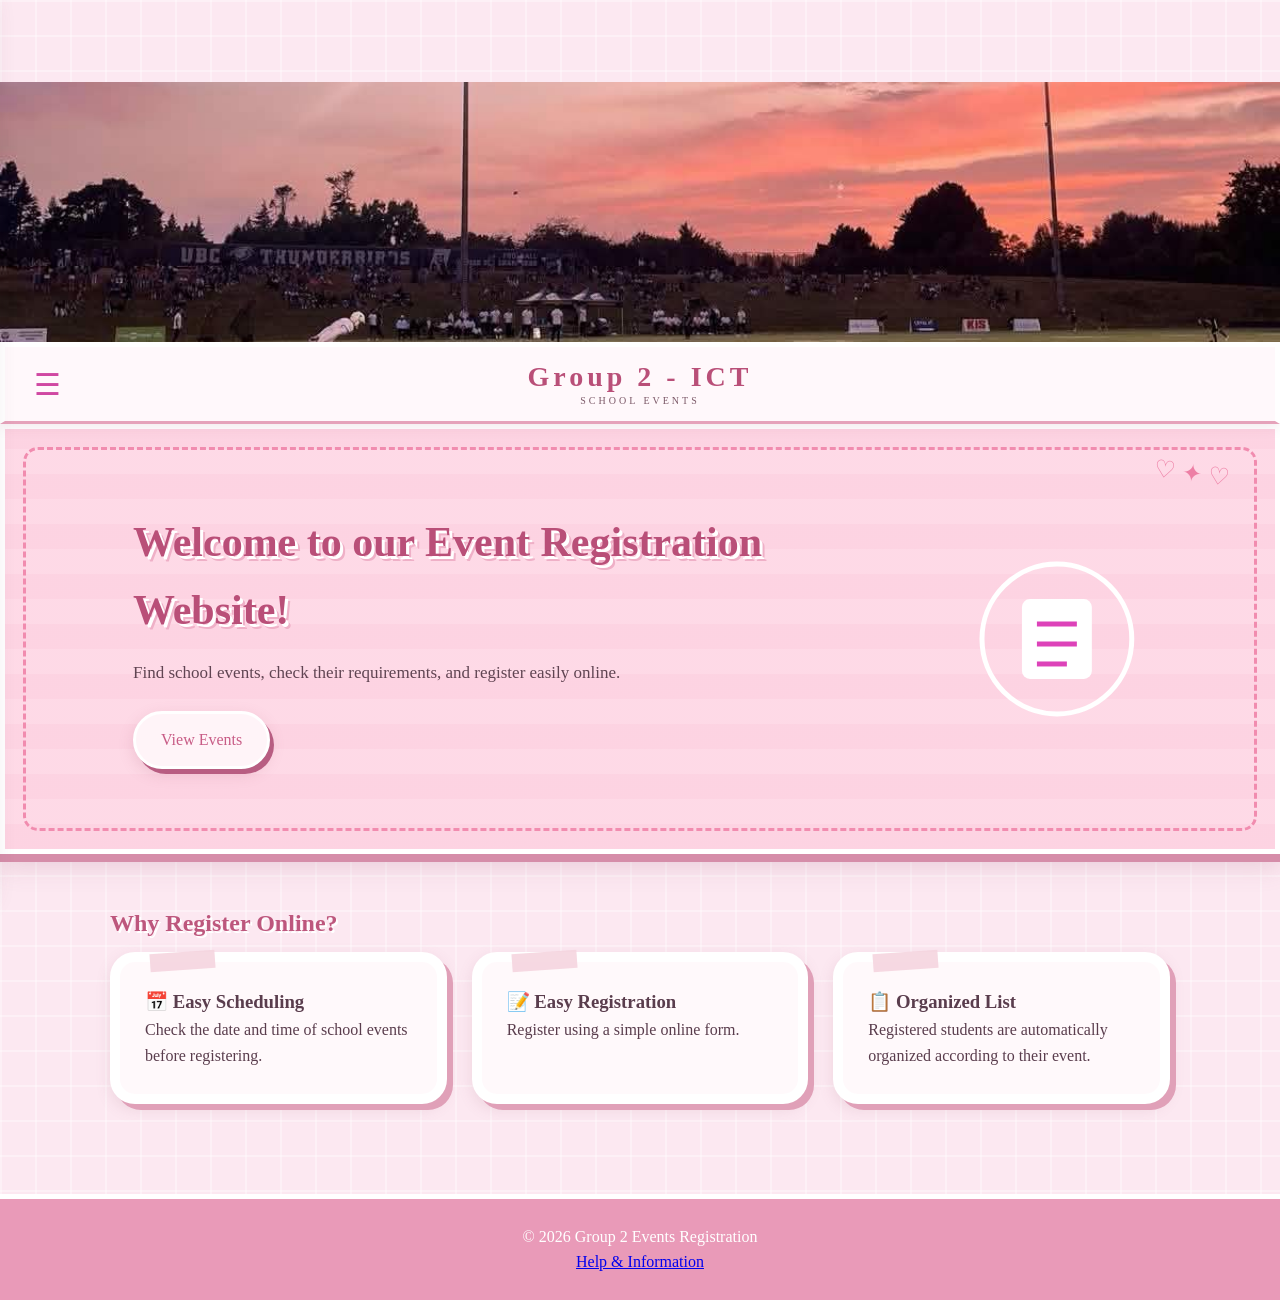
<file: index.html>
<!DOCTYPE html>
<html lang="en">
<head>
<meta charset="UTF-8">
<meta name="viewport" content="width=device-width, initial-scale=1.0">

    <title>ASKI Events | Home</title>

    <link rel="stylesheet" href="style.css">

    <!-- jQuery -->
    <script src="https://code.jquery.com/jquery-3.7.1.min.js"></script>
</head>

<body>
<div class="site-banner">
    <img src="images/2b27cf37-dbe0-4c41-95f7-f5b053ec66d8.jpg" class="header-image">
    </div>
<header class="top-header">
    <!-- MENU BUTTON -->
    <button class="menu-btn" onclick="toggleMenu()">
        ☰
    </button>

    <!-- LOGO -->
    <div class="site-logo">
        <h1>Group 2 - ICT </h1>
        <span>SCHOOL EVENTS</span>
    </div>

</header>
<!-- SIDE MENU -->
<nav id="sideMenu" class="side-menu">

    <div class="menu-title">
        <span>MENU</span>

        <button class="close-btn" onclick="toggleMenu()">
            ×
        </button>
    </div>

    <a href="index.html" onclick="closeMenu()">
        🏠 HOME
    </a>

    <a href="events.html" onclick="closeMenu()">
        🎈EVENTS
    </a>

    <a href="registered.html" onclick="closeMenu()">
        📋 REGISTERED LIST
    </a>

    <a href="coordinators.html" onclick="closeMenu()">
        🔎 EVENT COORDINATORS
    </a>

     <a href="about.html" onclick="closeMenu()">
        🧷 ABOUT
    </a>

</nav>


<!-- DARK OVERLAY -->

<div id="menuOverlay"
     class="menu-overlay"
     onclick="closeMenu()">
</div>

<main>

    <section class="hero">

        <div>
            <h2>Welcome to our Event Registration Website!</h2>

            <p>
                Find school events, check their requirements,
                and register easily online.
            </p>

            <a href="events.html" class="btn">
                View Events
            </a>
        </div>

    
        <!-- SVG requirement -->
        <svg width="180" height="180" viewBox="0 0 180 180">

            <circle cx="90" cy="90" r="75"
                    fill="none"
                    stroke="white"
                    stroke-width="5"/>

            <rect x="55" y="50"
                  width="70"
                  height="80"
                  rx="8"
                  fill="white"/>

            <line x1="70" y1="75"
                  x2="110" y2="75"
                  stroke="#dd43b9"
                  stroke-width="5"/>

            <line x1="70" y1="95"
                  x2="110" y2="95"
                  stroke="#dd43b9"
                  stroke-width="5"/>

            <line x1="70" y1="115"
                  x2="100" y2="115"
                  stroke="#dd43b9"
                  stroke-width="5"/>

        </svg>

    </section>


    <section class="section">

        <h2>Why Register Online?</h2>

        <div class="cards">

            <div class="info-card">
                <h3>📅 Easy Scheduling</h3>
                <p>
                    Check the date and time of school events
                    before registering.
                </p>
            </div>

            <div class="info-card">
                <h3>📝 Easy Registration</h3>
                <p>
                    Register using a simple online form.
                </p>
            </div>

            <div class="info-card">
                <h3>📋 Organized List</h3>
                <p>
                    Registered students are automatically
                    organized according to their event.
                </p>
            </div>

        </div>

    </section>

</main>

<footer>
    <p>© 2026 Group 2 Events Registration</p>

    <a href="about.html">
        Help & Information
    </a>
</footer>


<!-- Loading animation -->
<div id="loader">
    <div class="spinner"></div>
    <p>Loading...</p>
</div>

<script src="script.js"></script>

</script>
</body>
</html>
</file>
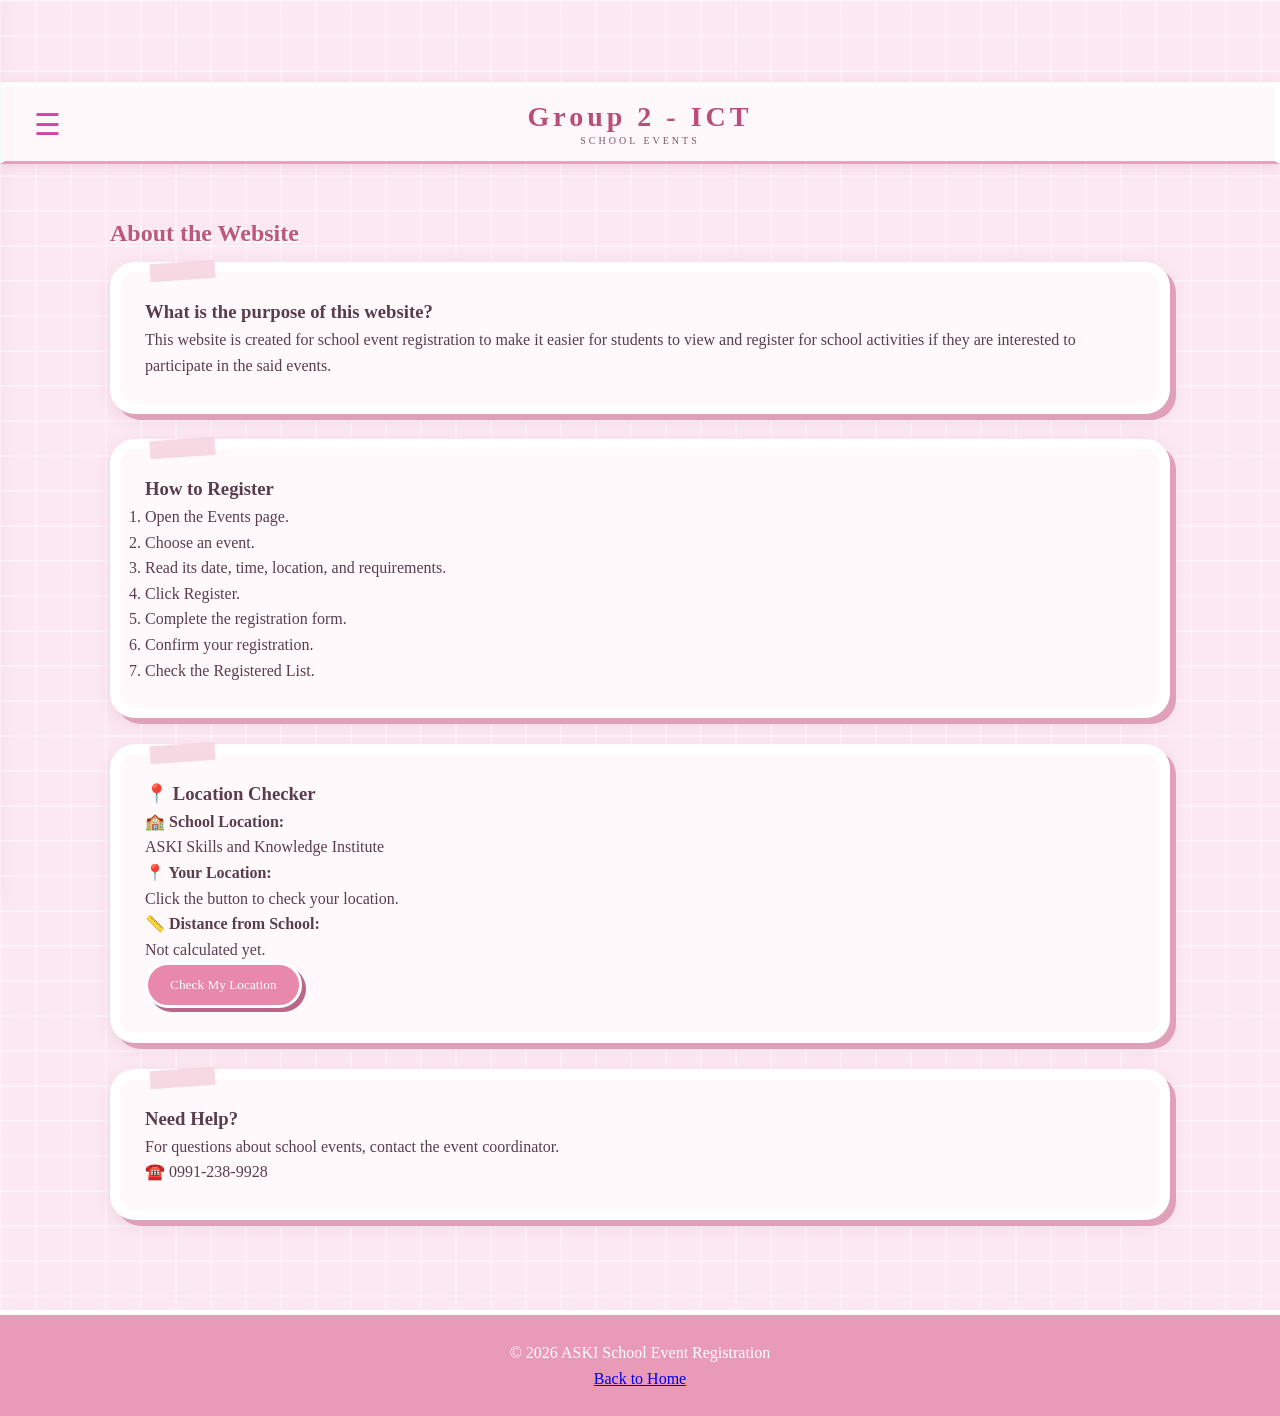
<file: about.html>
<!DOCTYPE html>
<html lang="en">
<head>
<meta charset="UTF-8">
<meta name="viewport" content="width=device-width, initial-scale=1.0">

    <title>About ASKI Events</title>

    <link rel="stylesheet" href="style.css">

    <script src="https://code.jquery.com/jquery-3.7.1.min.js"></script>

</head>

<body>

<header class="top-header">

    <!-- MENU BUTTON -->
    <button class="menu-btn" onclick="toggleMenu()">
        ☰
    </button>

    <!-- LOGO -->
    <div class="site-logo">
        <h1>Group 2 - ICT </h1>
        <span>SCHOOL EVENTS</span>
    </div>

    <!-- SIDE MENU -->

<nav id="sideMenu" class="side-menu">

    <div class="menu-title">
        <span>MENU</span>

        <button class="close-btn" onclick="toggleMenu()">
            ×
        </button>
    </div>

    <a href="index.html" onclick="closeMenu()">
        🏠 HOME
    </a>

    <a href="events.html" onclick="closeMenu()">
        🎈EVENTS
    </a>

    <a href="registered.html" onclick="closeMenu()">
        📋 REGISTERED LIST
    </a>

    <a href="coordinators.html" onclick="closeMenu()">
        🔎 EVENT COORDINATORS
    </a>

     <a href="about.html" onclick="closeMenu()">
        🧷 ABOUT
    </a>

</nav>

</header>


<main class="section">

    <h2>About the Website</h2>


    <div class="info-card">

        <h3>What is the purpose of this website?</h3>

        <p>
            This website is created for school event registration
            to make it easier for students to view and register for 
            school activities if they are interested to participate 
            in the said events.
        </p>

    </div>
<br>

    <div class="info-card">

        <h3>How to Register</h3>

        <ol>

            <li>Open the Events page.</li>

            <li>Choose an event.</li>

            <li>Read its date, time, location, and requirements.</li>

            <li>Click Register.</li>

            <li>Complete the registration form.</li>

            <li>Confirm your registration.</li>

            <li>Check the Registered List.</li>

        </ol>

    </div>
<br>

    <!-- Geolocation API -->

    <div class="info-card">

    <h3>📍 Location Checker</h3>

    <p>
        <strong>🏫 School Location:</strong><br>
        ASKI Skills and Knowledge Institute
    </p>

    <p id="userLocation">
        <strong>📍 Your Location:</strong><br>
        Click the button to check your location.
    </p>

    <p id="distance">
        <strong>📏 Distance from School:</strong><br>
        Not calculated yet.
    </p>

    <button id="locationButton" class="btn">
        Check My Location
    </button>

</div>
<br>

    <div class="info-card">

        <h3>Need Help?</h3>

        <p>
            For questions about school events,
            contact the event coordinator.
            <br>

            ☎️ 0991-238-9928
        </p>


    </div>

</main>


<footer>

    <p>© 2026 ASKI School Event Registration</p>

    <a href="index.html">Back to Home</a>

</footer>


<script src="script.js"></script>

<script>
$("#locationButton").click(function() {
    if (!navigator.geolocation) {
        $("#locationText").text(
            "Geolocation is not supported by this browser."
        );
        return;
    }
    $("#locationText").text(
        "Getting your location..."
    );
    navigator.geolocation.getCurrentPosition(
        function(position) {
            $("#locationText").html(
                "Location detected!<br>" +
                "Latitude: " +
                position.coords.latitude.toFixed(4) +
                "<br>Longitude: " +
                position.coords.longitude.toFixed(4)
            );
        },
        function() {

            $("#locationText").text(
                "Unable to access your location."
            );
        }
    );
});
</script>
<script src="script.js"></script>

</body>
</html>
</file>
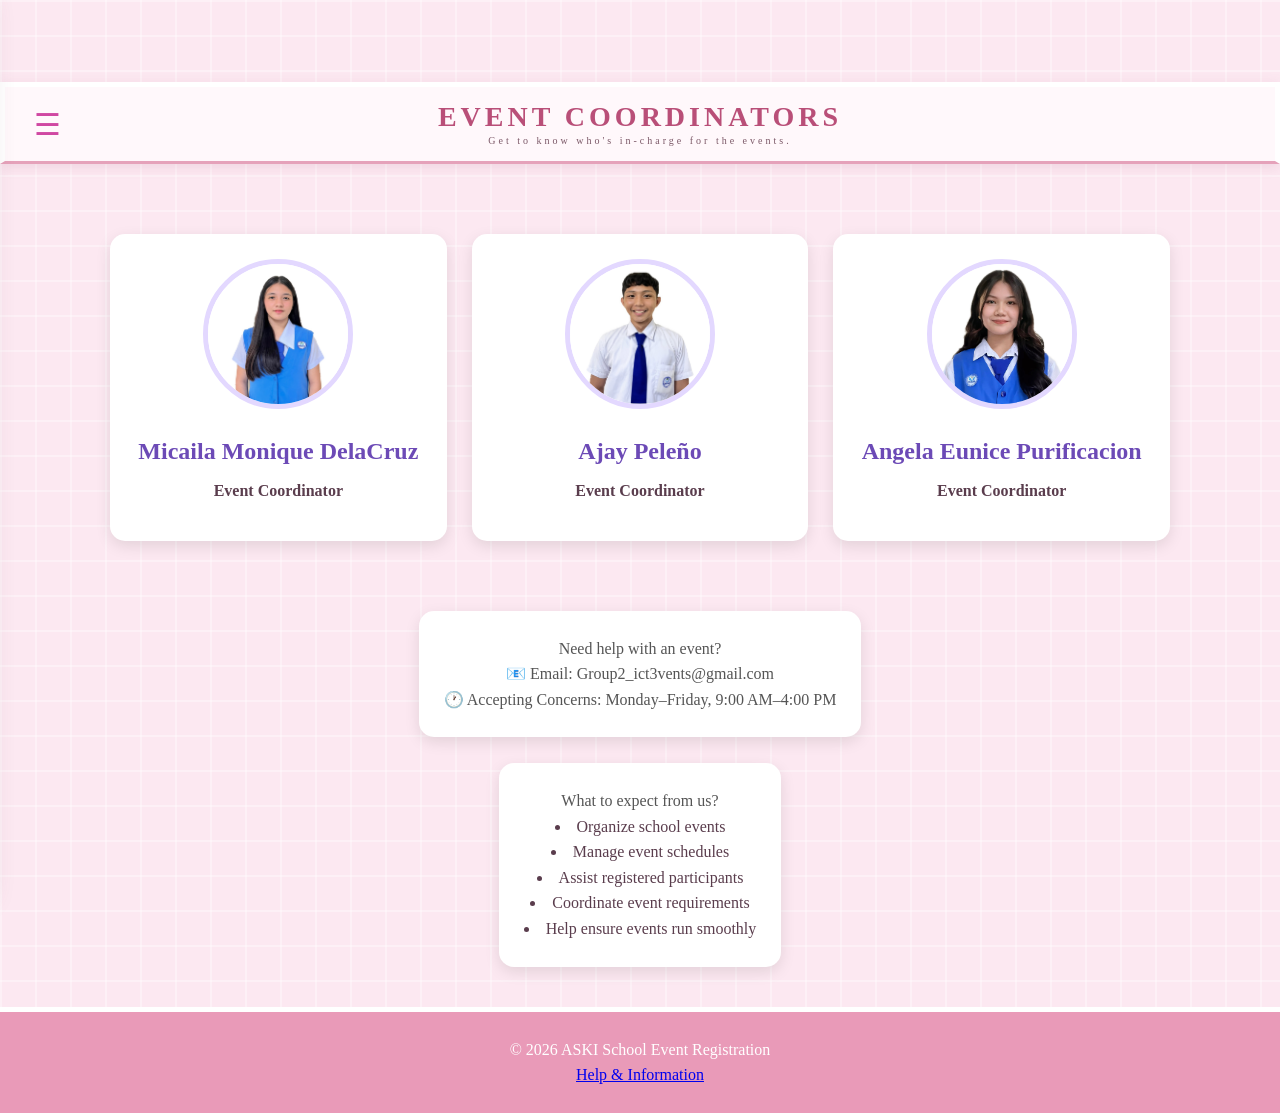
<file: coordinators.html>
<!DOCTYPE html>
<html lang="en">
<head>
<meta charset="UTF-8">
<meta name="viewport" content="width=device-width, initial-scale=1.0">
 <title>Event Coordinators</title>

    <link rel="stylesheet" href="style.css">
    <script src="script.js"></script>
</head>

<body>
<header class="top-header">

    <!-- MENU BUTTON -->
    <button class="menu-btn" onclick="toggleMenu()">
        ☰
    </button>

    <!-- LOGO -->
    <div class="site-logo">
        <h1>EVENT COORDINATORS</h1>
        <span>Get to know who's in-charge for the events.</span>
    </div>

    <!-- SIDE MENU -->

<nav id="sideMenu" class="side-menu">

    <div class="menu-title">
        <span>MENU</span>

        <button class="close-btn" onclick="toggleMenu()">
            ×
        </button>
    </div>

    <a href="index.html" onclick="closeMenu()">
        🏠 HOME
    </a>

    <a href="events.html" onclick="closeMenu()">
        🎈EVENTS
    </a>

    <a href="registered.html" onclick="closeMenu()">
        📋 REGISTERED LIST
    </a>

    <a href="coordinators.html" onclick="closeMenu()">
        🔎 EVENT COORDINATORS
    </a>

     <a href="about.html" onclick="closeMenu()">
        🧷 ABOUT
    </a>

</nav>
</header>
    <section class="coordinator-container">

        <div class="card">
            <img src="images/Micaila.jpg" alt="Coordinator 1">
            <h2>Micaila Monique DelaCruz</h2>
            <div class="position">Event Coordinator</div>
        </div>

        <div class="card">
            <img src="images/peleno.jpg" alt="Coordinator 2">
            <h2>Ajay Peleño</h2>
            <div class="position">Event Coordinator</div>
        </div>

        <div class="card">
            <img src="images/purificacion.jpg" alt="Coordinator 3">
            <h2>Angela Eunice Purificacion</h2>
            <div class="position">Event Coordinator</div>
        </div>
    </section>

    <section class="needhelp-area">
        <div class="card">
            <p>Need help with an event?
                <br>
                📧 Email: Group2_ict3vents@gmail.com
                <br>
                🕐 Accepting Concerns: Monday–Friday, 9:00 AM–4:00 PM</p>
        </div>
    </section>
<br>
    <section class="whatdoeswedo-area">
        <div class="card">
            <p>What to expect from us?
                <br>
<li>Organize school events</li> 
<li>Manage event schedules</li>
<li>Assist registered participants</li>
<li>Coordinate event requirements</li>
<li>Help ensure events run smoothly</li> 
        </div>
    </section>

    
<footer>

    <p>© 2026 ASKI School Event Registration</p>

    <a href="about.html">
        Help & Information
    </a>

</footer>

<script src="script.js"></script>
</body>
</html>
</file>
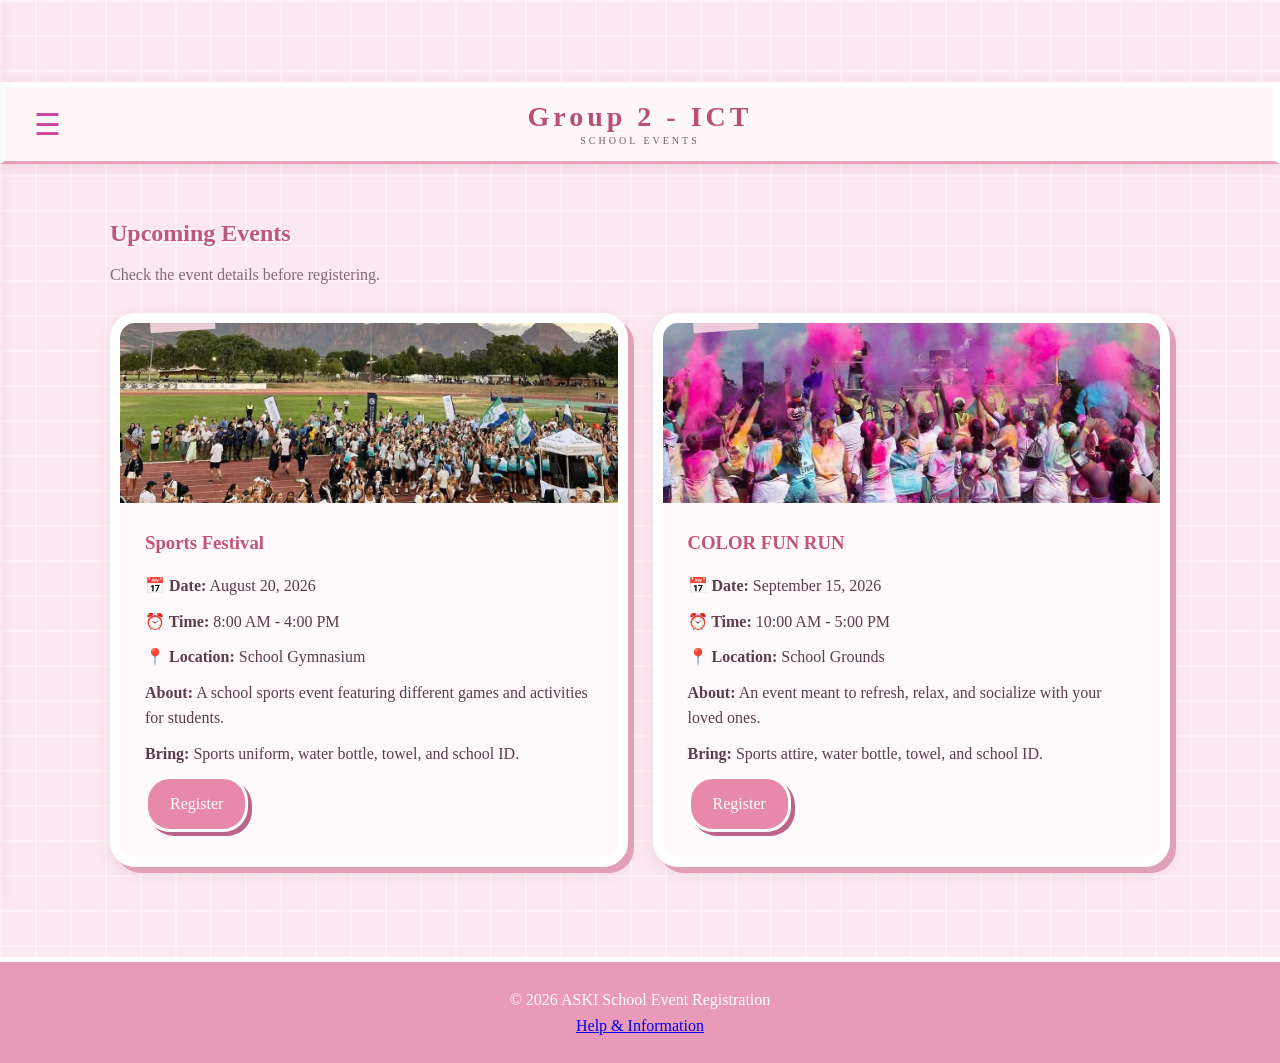
<file: events.html>
<!DOCTYPE html>
<html lang="en">
<head>
<meta charset="UTF-8">
<meta name="viewport" content="width=device-width, initial-scale=1.0">

    <title>ASKI Events</title>

    <link rel="stylesheet" href="style.css">
    <script src="https://code.jquery.com/jquery-3.7.1.min.js"></script>
</head>
<body>

<header class="top-header">

    <!-- MENU BUTTON -->
    <button class="menu-btn" onclick="toggleMenu()">
        ☰
    </button>


    <!-- LOGO -->
    <div class="site-logo">
        <h1>Group 2 - ICT </h1>
        <span>SCHOOL EVENTS</span>
    </div>

    <!-- SIDE MENU -->

<nav id="sideMenu" class="side-menu">
    <div class="menu-title">
        <span>MENU</span>

        <button class="close-btn" onclick="toggleMenu()">
            ×
        </button>
    </div>

    <a href="index.html" onclick="closeMenu()">
        🏠 HOME
    </a>

    <a href="events.html" onclick="closeMenu()">
        🎈EVENTS
    </a>

    <a href="registered.html" onclick="closeMenu()">
        📋 REGISTERED LIST
    </a>

    <a href="coordinators.html" onclick="closeMenu()">
        🔎 EVENT COORDINATORS
    </a>

     <a href="about.html" onclick="closeMenu()">
        🧷 ABOUT
    </a>

</nav>

</header>

<main class="section">

    <h2>Upcoming Events</h2>

    <p class="subtitle">
        Check the event details before registering.
    </p>

    <div id="eventContainer"
         class="cards">

        <p>Loading events...</p>

    </div>

</main>


<footer>

    <p>© 2026 ASKI School Event Registration</p>

    <a href="about.html">Help & Information</a>

</footer>


<script src="script.js"></script>

<script>

fetch("events.json")

.then(response => response.json())

.then(events => {

    let container =
        document.getElementById("eventContainer");

    container.innerHTML = "";
    events.forEach(event => {
        container.innerHTML += `

            <div class="event-card">
                <img src="${event.image}" class="event-image">
                <div class="event-content">
                <h3>${event.name}</h3>
                <p>
                    <b>📅 Date:</b>
                    ${event.date}
                </p>
                <p>
                    <b>⏰ Time:</b>
                    ${event.time}
                </p>
                <p>
                    <b>📍 Location:</b>
                    ${event.location}
                </p>
                <p>
                    <b>About:</b>
                    ${event.description}
                </p>
                <p>
                    <b>Bring:</b>
                    ${event.requirements}
                </p>
                <a
                    class="btn"
                    href="register.html?event=${encodeURIComponent(event.name)}">
                    Register
                </a>
            </div>
            </div>
        `;
    });
})

.catch(error => {

    document.getElementById("eventContainer").innerHTML =

        "<p class='error-box'>Unable to load events.</p>";

});

</script>

</body>
</html>
</file>
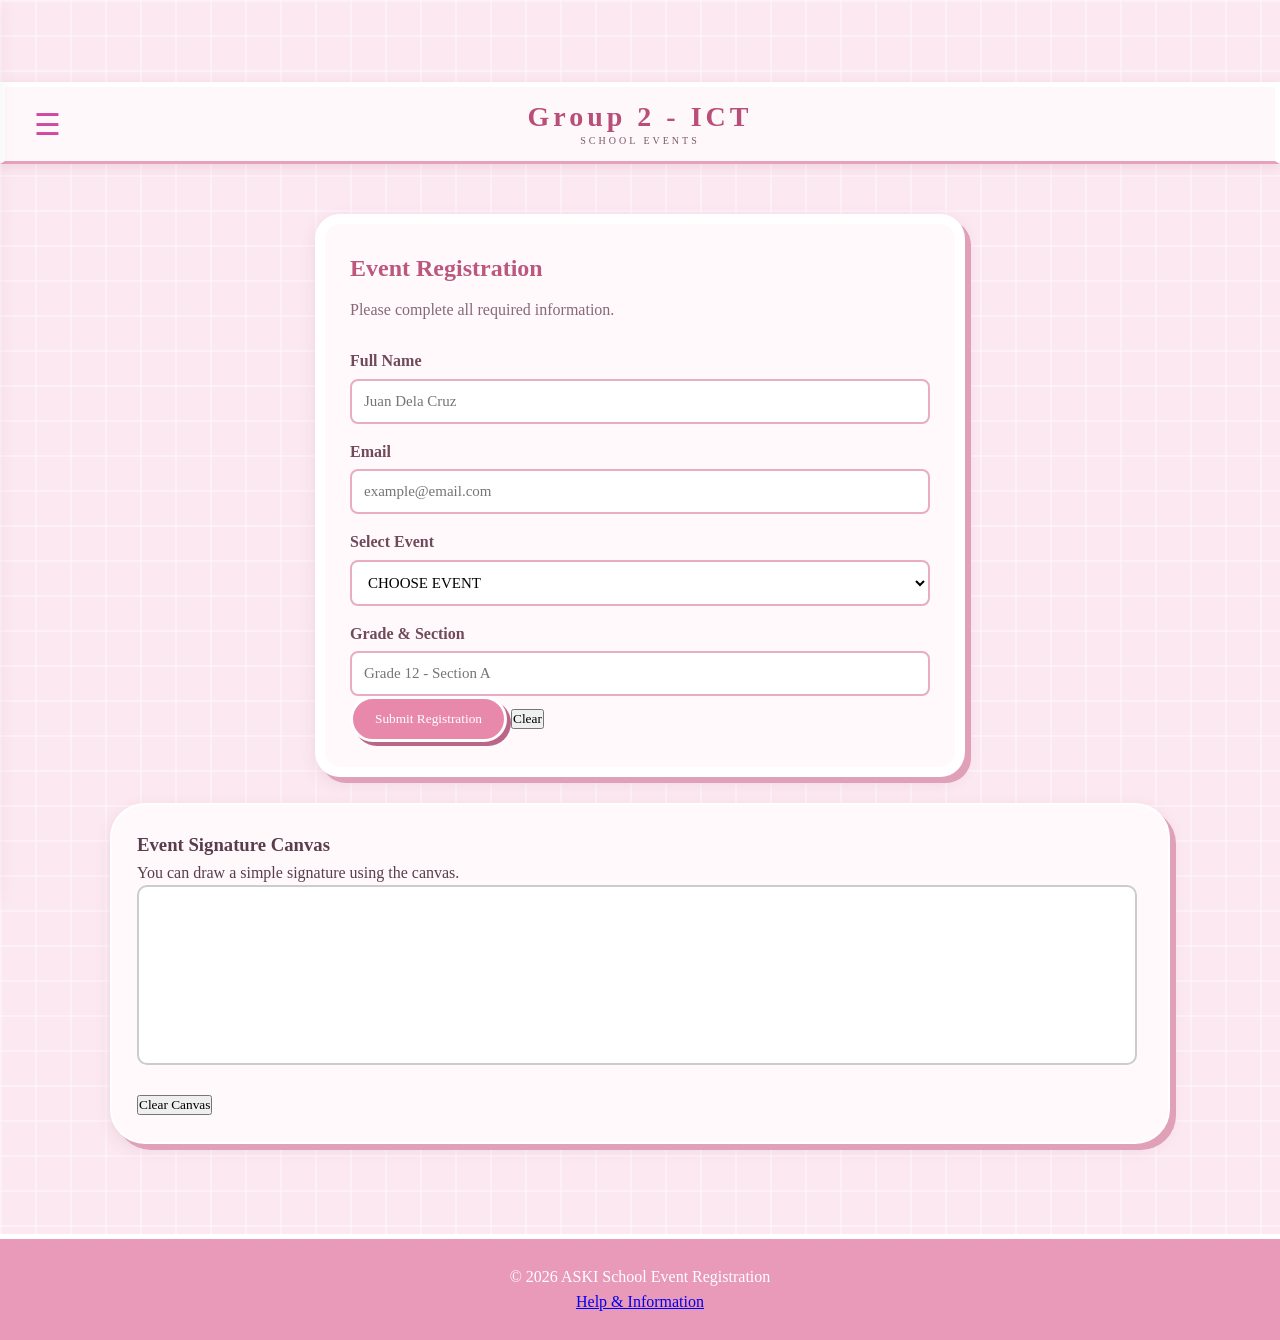
<file: register.html>
<!DOCTYPE html>
<html lang="en">

<head>

    <meta charset="UTF-8">

    <meta name="viewport"
          content="width=device-width, initial-scale=1.0">

    <title>ASKI Registration</title>

    <link rel="stylesheet" href="style.css">

    <script src="https://code.jquery.com/jquery-3.7.1.min.js"></script>

</head>

<body>

<header class="top-header">

    <!-- MENU BUTTON -->
    <button class="menu-btn" onclick="toggleMenu()">
        ☰
    </button>

    <!-- LOGO -->
    <div class="site-logo">
        <h1>Group 2 - ICT </h1>
        <span>SCHOOL EVENTS</span>
    </div>

</header>


<!-- SIDE MENU -->

<nav id="sideMenu" class="side-menu">

    <div class="menu-title">
        <span>MENU</span>

        <button class="close-btn" onclick="toggleMenu()">
            ×
        </button>
    </div>

    <a href="index.html" onclick="closeMenu()">
        🏠 HOME
    </a>

    <a href="events.html" onclick="closeMenu()">
        🎈EVENTS
    </a>

    <a href="registered.html" onclick="closeMenu()">
        📋 REGISTERED LIST
    </a>

    <a href="coordinators.html" onclick="closeMenu()">
        🔎 EVENT COORDINATORS
    </a>

     <a href="about.html" onclick="closeMenu()">
        🧷 ABOUT
    </a>


</nav>

<main class="section">

    <div class="form-box">

        <h2>Event Registration</h2>

        <p class="subtitle">
            Please complete all required information.
        </p>


        <form id="registrationForm">


            <label for="name">
                Full Name
            </label>

            <input
                type="text"
                id="name"
                name="name"

                required
                minlength="3"
                maxlength="50"

                pattern="[A-Za-z .'-]+"

                placeholder="Juan Dela Cruz">


            <label for="email">
                Email
            </label>

            <input
                type="email"
                id="email"
                name="email"

                required
                maxlength="80"

                placeholder="example@email.com">


            <label for="event">
                Select Event
            </label>

            <select
                id="event"
                name="event"
                required>

                <option value="">
                    CHOOSE EVENT
                </option>

                <option>
                    Sports Festival
                </option>

                <option>
                   COLOR FUN RUN
                </option>


            </select>


            <label for="section">
                Grade & Section
            </label>
            <input
                type="text"
                id="section"

                required
                minlength="2"
                maxlength="30"

                placeholder="Grade 12 - Section A">
<br>
            <button
                type="submit"
                class="btn">

                Submit Registration
                
            </button>

            <button
                type="reset"
                class="secondary-btn">

                Clear

            </button>

        </form>


        <div
            id="message"
            class="message">

        </div>

    </div>

<br>
    <!-- Canvas -->

    <div class="canvas-box">

        <h3>Event Signature Canvas</h3>

        <p>
            You can draw a simple signature using the canvas.
        </p>

        <canvas
            id="signatureCanvas"
            width="1000"
            height="180">
        </canvas>

        <br>

        <button
            id="clearCanvas"
            class="secondary-btn">

            Clear Canvas

        </button>

    </div>

</main>


<footer>

    <p>© 2026 ASKI School Event Registration</p>

    <a href="about.html">
        Help & Information
    </a>

</footer>


<script src="script.js"></script>

<script>

/* =========================
   AUTO SELECT EVENT
========================= */

let params =
    new URLSearchParams(window.location.search);

let selectedEvent =
    params.get("event");

if (selectedEvent) {

    document.getElementById("event").value =
        selectedEvent;

}


/* =========================
   FORM VALIDATION
========================= */

$("#registrationForm").on("submit", function(e) {

    e.preventDefault();

    let name =
        $("#name").val().trim();

    let email =
        $("#email").val().trim();

    let event =
        $("#event").val();

    let section =
        $("#section").val().trim();


    if (!name || !email || !event || !section) {

        showError(
            "Please complete all required information."
        );

        return;

    }


    if (name.length < 3) {

        showError(
            "Name must contain at least 3 characters."
        );

        return;

    }


    /*
       Confirmation Dialog
    */

    let confirmRegister =
        confirm(
            "Are you sure you want to register for " +
            event + "?"
        );


    if (!confirmRegister) {

        return;

    }


    let registrations =
        JSON.parse(
            localStorage.getItem("registrations")
        ) || [];


    let student = {

        name: name,

        email: email,

        event: event,

        section: section,

        dateRegistered:
            new Date().toLocaleString()

    };


    registrations.push(student);


    localStorage.setItem(
        "registrations",
        JSON.stringify(registrations)
    );


    showSuccess(
        "Registration successful!"
    );


    this.reset();

});


/* =========================
   SUCCESS
========================= */

function showSuccess(text) {

    $("#message")
        .hide()
        .removeClass("error-box")
        .addClass("success-box")
        .html("✓ " + text)
        .fadeIn();

}


/* =========================
   ERROR
========================= */

function showError(text) {

    $("#message")
        .hide()
        .removeClass("success-box")
        .addClass("error-box")
        .html("⚠ " + text)
        .fadeIn();

}
/* =========================
   SIGNATURE CANVAS
========================= */

let canvas = document.getElementById("signatureCanvas");
let ctx = canvas.getContext("2d");

let drawing = false;


/* Canvas settings */

ctx.lineWidth = 2;
ctx.lineCap = "round";
ctx.lineJoin = "round";


/* Prevent scrolling while signing */

canvas.style.touchAction = "none";


/* =========================
   POINTER EVENTS
========================= */

canvas.addEventListener("pointerdown", startDrawing);
canvas.addEventListener("pointermove", draw);
canvas.addEventListener("pointerup", stopDrawing);
canvas.addEventListener("pointercancel", stopDrawing);
canvas.addEventListener("pointerleave", stopDrawing);


/* =========================
   START DRAWING
========================= */

function startDrawing(e) {

    drawing = true;

    canvas.setPointerCapture(e.pointerId);

    let rect = canvas.getBoundingClientRect();

    let x =
        (e.clientX - rect.left) *
        (canvas.width / rect.width);

    let y =
        (e.clientY - rect.top) *
        (canvas.height / rect.height);

    ctx.beginPath();

    ctx.moveTo(x, y);
}


/* =========================
   DRAW
========================= */

function draw(e) {

    if (!drawing) return;

    let rect = canvas.getBoundingClientRect();

    let x =
        (e.clientX - rect.left) *
        (canvas.width / rect.width);

    let y =
        (e.clientY - rect.top) *
        (canvas.height / rect.height);

    ctx.lineTo(x, y);

    ctx.stroke();
}


/* =========================
   STOP DRAWING
========================= */

function stopDrawing(e) {

    drawing = false;

    if (e.pointerId) {

        try {
            canvas.releasePointerCapture(e.pointerId);
        } catch (error) {
            // Ignore if pointer capture was already released
        }

    }

    ctx.closePath();
}


/* =========================
   CLEAR CANVAS
========================= */

$("#clearCanvas").click(function() {

    ctx.clearRect(
        0,
        0,
        canvas.width,
        canvas.height
    );

});

</script>

</body>
</html>
</file>
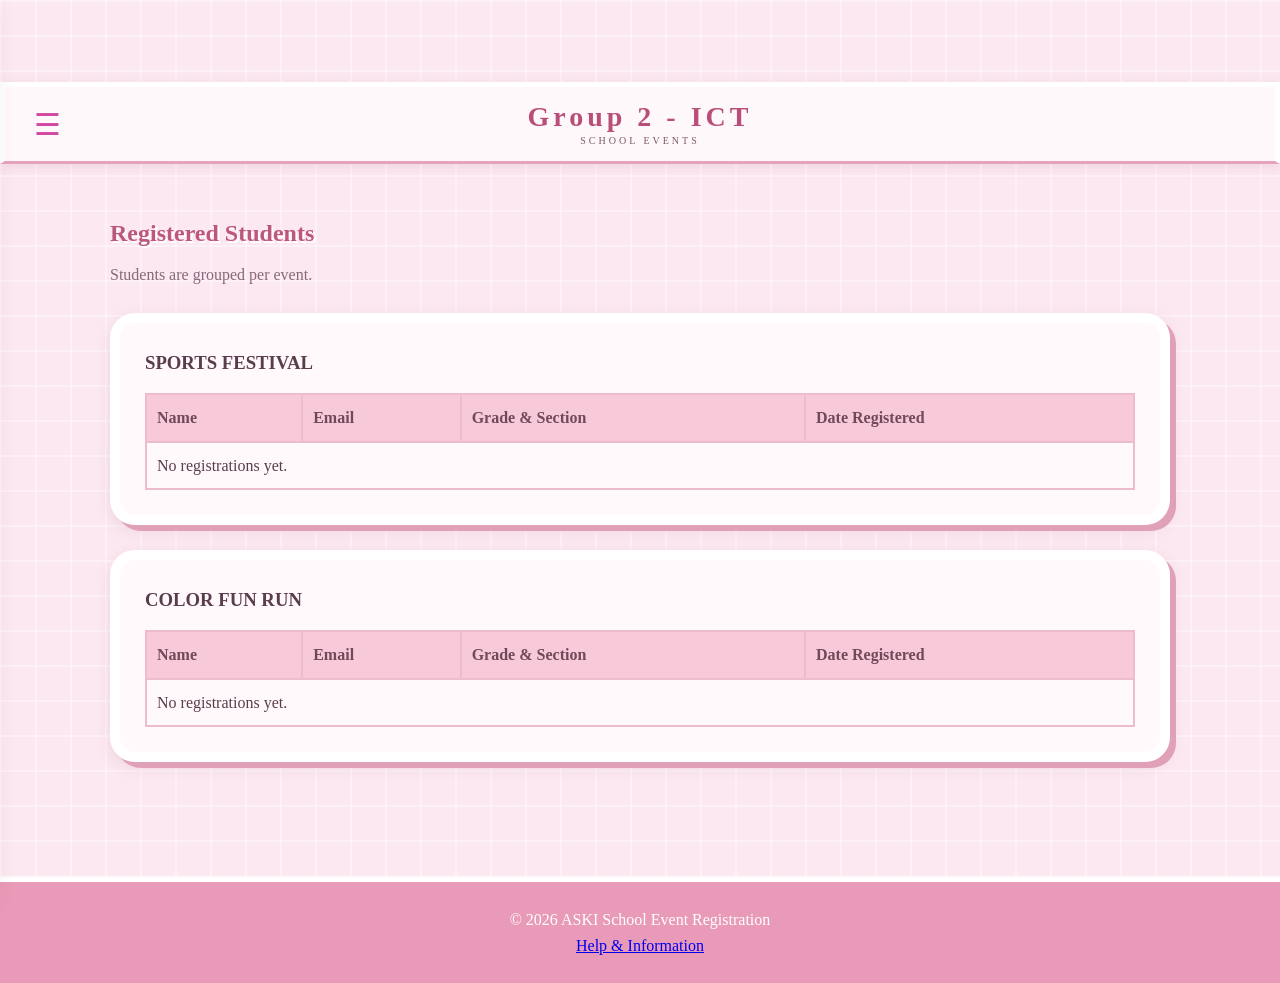
<file: registered.html>
<!DOCTYPE html>
<html lang="en">
<head>
<meta charset="UTF-8">
<meta name="viewport" content="width=device-width, initial-scale=1.0">

<title>Registered Students</title>
<link rel="stylesheet" href="style.css">

<script src="https://code.jquery.com/jquery-3.7.1.min.js"></script>

</head>
<body>

<header class="top-header">

    <!-- MENU BUTTON -->
    <button class="menu-btn" onclick="toggleMenu()">
        ☰
    </button>

    <!-- LOGO -->
    <div class="site-logo">
        <h1>Group 2 - ICT </h1>
        <span>SCHOOL EVENTS</span>
    </div>

    <!-- SIDE MENU -->

<nav id="sideMenu" class="side-menu">

    <div class="menu-title">
        <span>MENU</span>

        <button class="close-btn" onclick="toggleMenu()">
            ×
        </button>
    </div>

    <a href="index.html" onclick="closeMenu()">
        🏠 HOME
    </a>

    <a href="events.html" onclick="closeMenu()">
        🎈EVENTS
    </a>

    <a href="registered.html" onclick="closeMenu()">
        📋 REGISTERED LIST
    </a>

    <a href="coordinators.html" onclick="closeMenu()">
        🔎 EVENT COORDINATORS
    </a>

     <a href="about.html" onclick="closeMenu()">
        🧷 ABOUT
    </a>


</nav>
</header>
<main class="section">

    <h2>Registered Students</h2>

    <p class="subtitle">
        Students are grouped per event.
    </p>


    <div class="table-box">
        <h3>SPORTS FESTIVAL</h3>
        <table>
            <thead>
                <tr>
                    <th>Name</th>
                    
                    <th>Email</th>

                    <th>Grade & Section</th>

                    <th>Date Registered</th>

                </tr>

            </thead>

            <tbody id="sportsList"></tbody>

        </table>

    </div>


    <div class="table-box">

        <h3>COLOR FUN RUN</h3>

    <table>
 <thead>
<tr>
                <th>Name</th>

                    <th>Email</th>

                    <th>Grade & Section</th>

                    <th>Date Registered</th>

                </tr>

            </thead>

            <tbody id="colorfunrunList"></tbody>

        </table>

    </div>
</main>


<footer>

    <p>© 2026 ASKI School Event Registration</p>

    <a href="about.html">Help & Information</a>

</footer>


<script src="script.js"></script>

<script>
function displayRegistrations() {
    let registrations = JSON.parse(localStorage.getItem("registrations")) || [];

    $("#sportsList").empty();
    $("#colorfunrunList").empty();

    registrations.forEach(function(student) {
        let row = `
            <tr>
                <td>${student.name}</td>
                <td>${student.email}</td>
                <td>${student.section}</td>
                <td>${student.dateRegistered}</td>
            </tr>
        `;

        let eventName = student.event ? student.event.trim().toLowerCase() : "";

        if (eventName === "sports festival") {
            $("#sportsList").append(row);
        } else if (eventName === "color fun run") {
            $("#colorfunrunList").append(row);
        }
    });

    if ($("#sportsList").children().length === 0) {
        $("#sportsList").html("<tr><td colspan='4'>No registrations yet.</td></tr>");
    }

    if ($("#colorfunrunList").children().length === 0) {
        $("#colorfunrunList").html("<tr><td colspan='4'>No registrations yet.</td></tr>");
    }
}

$(document).ready(function() {
    // Populate tables on load
    displayRegistrations();

    // jQuery slideToggle for collapsing tables
    $(".table-box h3").css("cursor", "pointer").click(function() {
        $(this).next("table").slideToggle();
    });
});

</script>

</body>
</html>
</file>
<file: style.css>
body {
    font-family: Cambria, serif;
    color: #5a3d4d;

    background-color: #fce8f1;

    /* pink gingham scrapbook background */
    background-image:
        linear-gradient(#ffffff55 2px, transparent 2px),
        linear-gradient(90deg, #ffffff55 2px, transparent 2px);
    background-size: 35px 35px;

    line-height: 1.6;
}

/* HEADER */

header {
    background: #f8b8cf;
    color: #673f51;
    padding: 25px 20px;
    text-align: center;

    border: 5px solid white;
    box-shadow: 5px 5px 0 #d990ae;
}

.logo h1 {
    font-size: 34px;
    letter-spacing: 2px;
    text-shadow: 2px 2px white;
}

.logo p {
    font-size: 14px;
}

/* NAVIGATION */

nav {
    background: #fff8fb;
    display: flex;
    justify-content: center;
    flex-wrap: wrap;
    gap: 8px;
    padding: 12px;

    border: 3px solid #f4bfd2;
    box-shadow: 4px 4px 0 #d990ae;
}

nav a {
    color: #c85c86;
    text-decoration: none;

    padding: 9px 18px;

    background: #ffe1ec;

    border: 2px solid white;
    border-radius: 20px;

    transition: 0.3s;
}

nav a:hover {
    background: #dcefff;
    transform: rotate(-2deg) translateY(-3px);
}

nav a.active {
    background: #e98bad;
    color: white;
}

/* ================= HERO ================= */

.hero {
    min-height: 430px;

    position: relative;
    overflow: hidden;

    background:
        linear-gradient(rgba(255, 220, 233, 0.75), rgba(255, 220, 233, 0.75)),
        repeating-linear-gradient(
            0deg,
            #f7b9ce 0px,
            #f7b9ce 25px,
            #fbd2df 25px,
            #fbd2df 50px
        );

    color: #633d4e;

    display: flex;
    align-items: center;
    justify-content: space-around;

    padding: 60px 10%;
    gap: 40px;

    border: 5px solid white;

    box-shadow:
        0 8px 0 #d58da9,
        0 12px 25px #9d587533;
}

/* scrapbook dotted inner border */
.hero::before {
    content: "";
    position: absolute;
    inset: 18px;

    border: 3px dashed #f18caf;
    border-radius: 15px;

    pointer-events: none;
}

/* little decorative hearts */
.hero::after {
    content: "♡   ✦   ♡";
    position: absolute;

    top: 25px;
    right: 45px;

    color: #ed7fa5;
    font-size: 24px;

    transform: rotate(8deg);
}

/* HERO TEXT */

.hero h2 {
    position: relative;

    font-size: 42px;
    margin-bottom: 15px;

    color: #b94f78;

    text-shadow:
        3px 3px white,
        5px 5px #efb0c7;
}

.hero p {
    position: relative;

    max-width: 550px;
    margin-bottom: 25px;

    color: #604452;
    font-size: 17px;
}

/* HERO BUTTON */

.hero .btn {
    position: relative;

    background: #f486ad;
    color: white;

    border: 3px solid white;
    border-radius: 30px;

    padding: 13px 25px;

    box-shadow:
        4px 5px 0 #b85d82,
        0 5px 15px #a85d7833;

    transition: 0.3s;
}

.hero .btn:hover {
    transform: translateY(-4px) rotate(-2deg);

    background: #ee719d;

    box-shadow:
        6px 7px 0 #b85d82;
}

/* BUTTON */

.btn {
    display: inline-block;

    background: #e889ac;
    color: white;

    border: 3px solid white;

    padding: 12px 22px;

    border-radius: 25px;

    text-decoration: none;
    cursor: pointer;

    transition: 0.3s;

    box-shadow: 4px 4px 0 #b96688;
}

.btn:hover {
    transform: rotate(-2deg) scale(1.05);
}

.hero .btn {
    background: #fff4f8;
    color: #c85c86;
}

/* SECTIONS */

.section {
    max-width: 1100px;
    margin: auto;
    padding: 50px 20px;
}

.section h2 {
    color: #bd577d;
    margin-bottom: 10px;

    text-shadow: 2px 2px white;
}

.subtitle {
    color: #886879;
    margin-bottom: 25px;
}

/* CARDS */

.cards {
    display: grid;
    grid-template-columns:
        repeat(auto-fit, minmax(260px, 1fr));

    gap: 25px;
}
.canvas-box{
background: #fff9fb;
max-width: none;
width:100%;
    padding:25px;
    border-radius: 35px;
    border: 2px solid white;
    box-shadow:
        6px 6px 0 #e0a0b8,
        0 5px 15px #8e526622;
    position: relative;
#signatureCanvas {
    width: 100%;
    max-width: 1000px;
    height: 180px;
    display: block;
    border: 2px solid #ccc;
    border-radius: 10px;
    background: white;
    touch-action: none;
    cursor: crosshair;
}
}
.info-card,
.event-card,
.form-box,
.table-box {
    background: #fff9fb;
    padding: 25px;
    border-radius: 25px;
    border: 10px solid white;
    box-shadow:
        6px 6px 0 #e0a0b8,
        0 5px 15px #8e526622;
    position: relative;
}

/* scrapbook tape effect */

.info-card::before,
.event-card::before {
    content: "";
    position: absolute;
    width: 65px;
    height: 18px;
    background: #f6d5df;
    top: -10px;
    left: 30px;
    transform: rotate(-4deg);
    opacity: 0.9;
}

.info-card,
.event-card {
    transition: 0.3s;
}

.info-card:hover,
.event-card:hover {
    transform: rotate(-1deg) translateY(-6px);

    box-shadow:
        8px 8px 0 #c9dff0,
        0 10px 20px #8e526633;
}

/* EVENT CARD */

.event-card h3 {
    color: #c2547c;
    margin-bottom: 15px;
}

.event-card p {
    margin-bottom: 10px;
}

.event-card {
    padding: 0;
    overflow: hidden;
}

.event-image {
    width: 100%;
    height: 180px;
    object-fit: cover;
    display: block;
}

.event-content {
    padding: 25px;
}
/* FORM */

.form-box {
    max-width: 650px;
    margin: auto;

}

label {
    display: block;
    font-weight: bold;
    margin-top: 15px;
    margin-bottom: 5px;
    color: #70495a;
}

input,
select {
    width: 100%;
    padding: 12px;
    border: 2px solid #e8adc2;
    border-radius: 8px;
    font-size: 15px;
    background: #fff;
}

input:focus,
select:focus {
    outline: none;
    border-color: #d8759a;
    box-shadow: 0 0 0 4px #f7d9e566;
}

/* TABLE */

.table-box {
    margin-bottom: 25px;
    overflow-x: auto;
}

table {
    width: 100%;
    border-collapse: collapse;
    margin-top: 15px;
}

th,
td {
    border: 2px solid #edbdcf;
    padding: 10px;
    text-align: left;
}

th {
    background: #f7c9d9;
    color: #70495a;
}
/*coord*/
    *{
        margin:0;
        padding:0;
        box-sizing:border-box;
        font-family:Cambria, serif;
    }

    body {
    font-family: Cambria, serif;
    color: #5a3d4d;

    background-color: #fce8f1;

    /* pink gingham scrapbook background */
    background-image:
        linear-gradient(#ffffff55 2px, transparent 2px),
        linear-gradient(90deg, #ffffff55 2px, transparent 2px);
    background-size: 35px 35px;

    line-height: 1.6;
}

    header{
        background:#ffe1ec;
        color:white;
        padding:25px;
          text-align: center;
        }

        header h1 {
            margin-bottom: 8px;
        }

        .coordinator-container {
            max-width: 1100px;
            margin: 50px auto;
            padding: 20px;
            display: grid;
            grid-template-columns: repeat(3, 1fr);
            gap: 25px;
        }

        .needhelp-area,
        .whatdoeswedo-area{
            display: flex;
            justify-content: center;
           align-items: stretch;
            gap: 30px;
        }

        .card {
            background: white;
            border-radius: 15px;
            padding: 25px;
            text-align: center;
            box-shadow: 0 5px 15px rgba(0,0,0,0.1);
        }

        .card img {
            width: 150px;
            height: 150px;
            object-fit: cover;
            border-radius: 50%;
            border: 5px solid #e3d8ff;
            margin-bottom: 15px;
        }

        .card h2 {
            color: #6c4ab6;
            margin-bottom: 8px;
        }

        .position {
            font-weight: bold;
            margin-bottom: 12px;
        }

        .card p {
            line-height: 1.6;
            color: #555;
        }

        @media (max-width: 768px) {
            .coordinator-container {
                grid-template-columns: 1fr;
            }
        }
/* FOOTER */

footer {
    background: #e99ab8;
    color: white;
    padding: 25px;
    text-align: center;
    margin-top: 40px;
    border-top: 5px solid white;
}

/* LOADING */

#loader {
    position: fixed;
    inset: 0;
    background: #ffeef5;
    display: flex;
    flex-direction: column;
    justify-content: center;
    align-items: center;
    z-index: 9999;
}

.spinner {
    width: 45px;
    height: 45px;

    border: 5px solid #f7d7e3;
    border-top: 5px solid #d8759a;

    border-radius: 50%;

    animation: spin 1s linear infinite;
}

@keyframes spin {
    from {
        transform: rotate(0deg);
    }

    to {
        transform: rotate(360deg);
    }
}

/* RESPONSIVE */

@media (max-width: 700px) {
    .hero {
        flex-direction: column;
        text-align: center;
        padding: 40px 20px;
    }
    .hero h2 {
        font-size: 30px;
    }
    nav {
        flex-direction: column;
    }
    nav a {
        text-align: center;
    }
    .section {
        padding: 35px 15px;
    }
}

/* =========================================
   VICTORIA'S SECRET STYLE HEADER
   ========================================= */
body {
    padding-top: 82px;
}

/* ================= HEADER ================= */
.top-header {
    position: fixed;
    top: 0;
    left: 0;

    width: 100%;
    height: 82px;

    background: #fff8fb;

    display: flex;
    align-items: center;
    justify-content: center;

    border-bottom: 3px solid #e5a2ba;

    box-shadow: 0 3px 12px #9b587522;

    z-index: 5000;
}

/* ================= MENU BUTTON ================= */
.menu-btn {
    position: absolute;
    left: 18px;
    top: 50%;
    transform: translateY(-50%);
    width: 48px;
    height: 48px;
    background: transparent;
    border: none;
    color: #d048a2;
    font-size: 30px;
    cursor: pointer;
    display: flex;
    align-items: center;
    justify-content: center;
    transition: 0.3s;
}

.menu-btn:hover {
    color: #d66d96;
    transform:
        translateY(-50%)
        scale(1.1);
}

/* ================= LOGO ================= */

.site-logo {
    text-align: center;
    color: #693f51;
    line-height: 1;
}

.site-logo h1 {
    margin: 0;
    font-family: Georgia, serif;
    font-size: 28px;
    letter-spacing: 4px;
    color: #b94f78;
}

.site-logo span {
    display: block;
    margin-top: 5px;
    font-size: 10px;
    letter-spacing: 3px;
    color: #7b5867;
}

/* ================= SIDE MENU ================= */
.side-menu {
    position: fixed;
    top: 0;
    left: -310px;
    width: 290px;
    height: 100vh;
    background: #fff8fb;
    border-right: 4px solid white;
    box-shadow: 8px 0 25px #673d4d33;
    z-index: 6000;
    padding-top: 20px;
    transition: left 0.35s ease;
    display: flex;
    flex-direction: column;
}


/* OPEN MENU */

.side-menu.open {
    left: 0;
}

/* ================= MENU TITLE ================= */

.menu-title {

    display: flex;
    justify-content: space-between;
    align-items: center;
    padding: 15px 20px 20px;
    border-bottom: 2px dashed #e2a0b8;
    margin-bottom: 15px;
}

.menu-title span {
    font-size: 18px;
    font-weight: bold;
    letter-spacing: 3px;
    color: #b94f78;
}


.close-btn {
    background: #f7d0dd;
    border: 2px solid white;
    width: 38px;
    height: 38px;
    border-radius: 50%;
    color: #7a4057;
    font-size: 25px;
    cursor: pointer;
    transition: 0.3s;
}

.close-btn:hover {
    background: #e88aaa;
    color: white;
    transform: rotate(10deg);
}

/* ================= MENU LINKS ================= */

.side-menu a {
    margin: 5px 15px;
    padding: 15px 18px;
    background: #ffe7ef;
    border: 2px solid white;
    border-radius: 8px;
    color: #704557;
    text-decoration: none;
    font-weight: bold;
    letter-spacing: 1px;
    box-shadow: 3px 3px 0 #dfa1b8;
    transition: 0.3s;
}

.side-menu a:hover {
    background: #f4b5ca;
    color: white;
    transform: translateX(6px);
}

/* ================= DARK OVERLAY ================= */

.menu-overlay {
    position: fixed;
    inset: 0;
    background: rgba(70, 35, 50, 0.35);
    z-index: 5500;
    opacity: 0;
    visibility: hidden;
    transition: 0.3s;
}


.menu-overlay.show {
    opacity: 1;
    visibility: visible;
}


/* ================= MOBILE ================= */

@media (max-width: 600px) {
    .top-header {
        height: 70px;
    }
    body {
        padding-top: 70px;
    }
    .menu-btn {
        left: 10px;
    }
    .site-logo h1 {
        font-size: 23px;
    }
    .site-logo span {
        font-size: 8px;
        letter-spacing: 2px;
    }
    .side-menu {
        width: 280px;
    }
}

/* ================= WEBSITE BANNER ================= */

.site-banner {
    width: 100%;
    height: 260px;
    overflow: hidden;
    position: relative;
    background: #ffd6e7;
}

.site-banner img {
    width: 100%;
    height: 100%;
    object-fit: cover;
    object-position: center;
    display: block;
}

/* Keep the actual navigation/header visible while scrolling */

.top-header {
    position: sticky;
    top: 0;
    z-index: 1000;
}

/* Phone */
@media (max-width: 600px) {
    .site-banner {
        height: 170px;
    }
}
</file>
